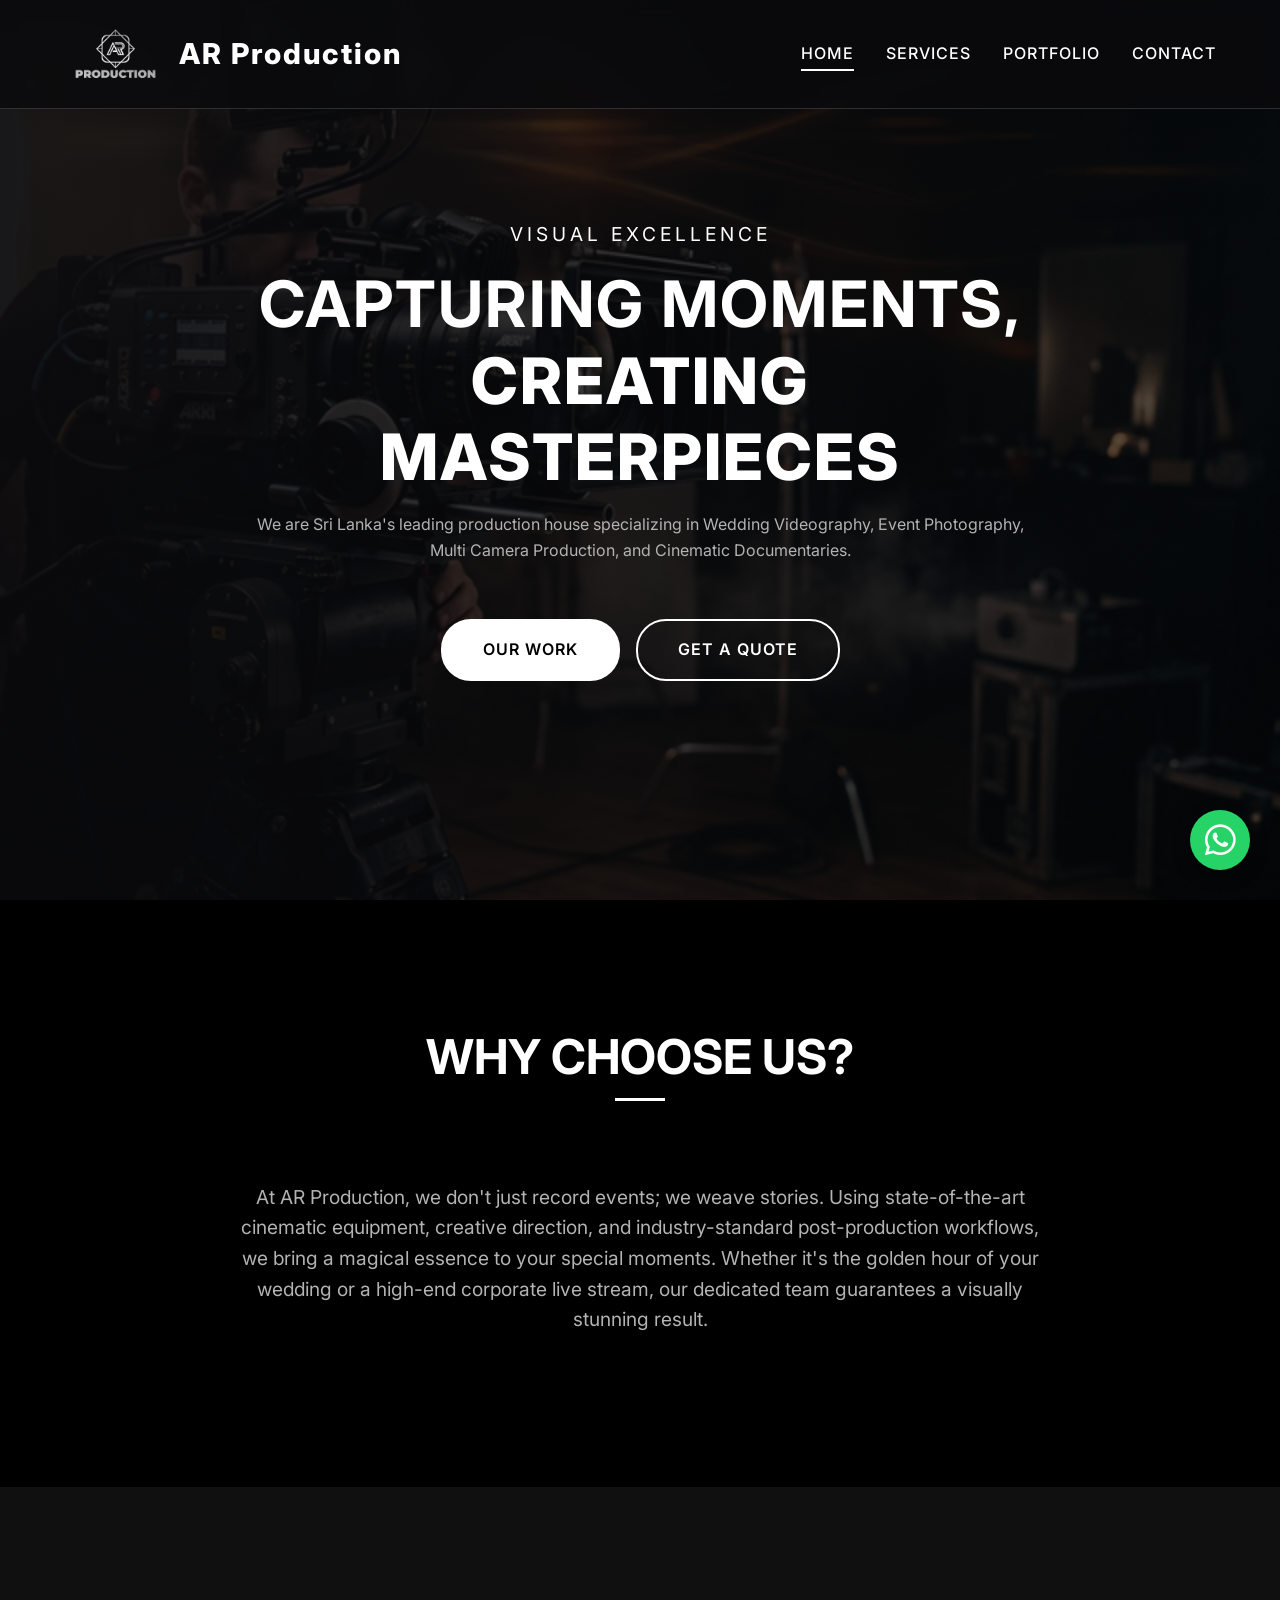
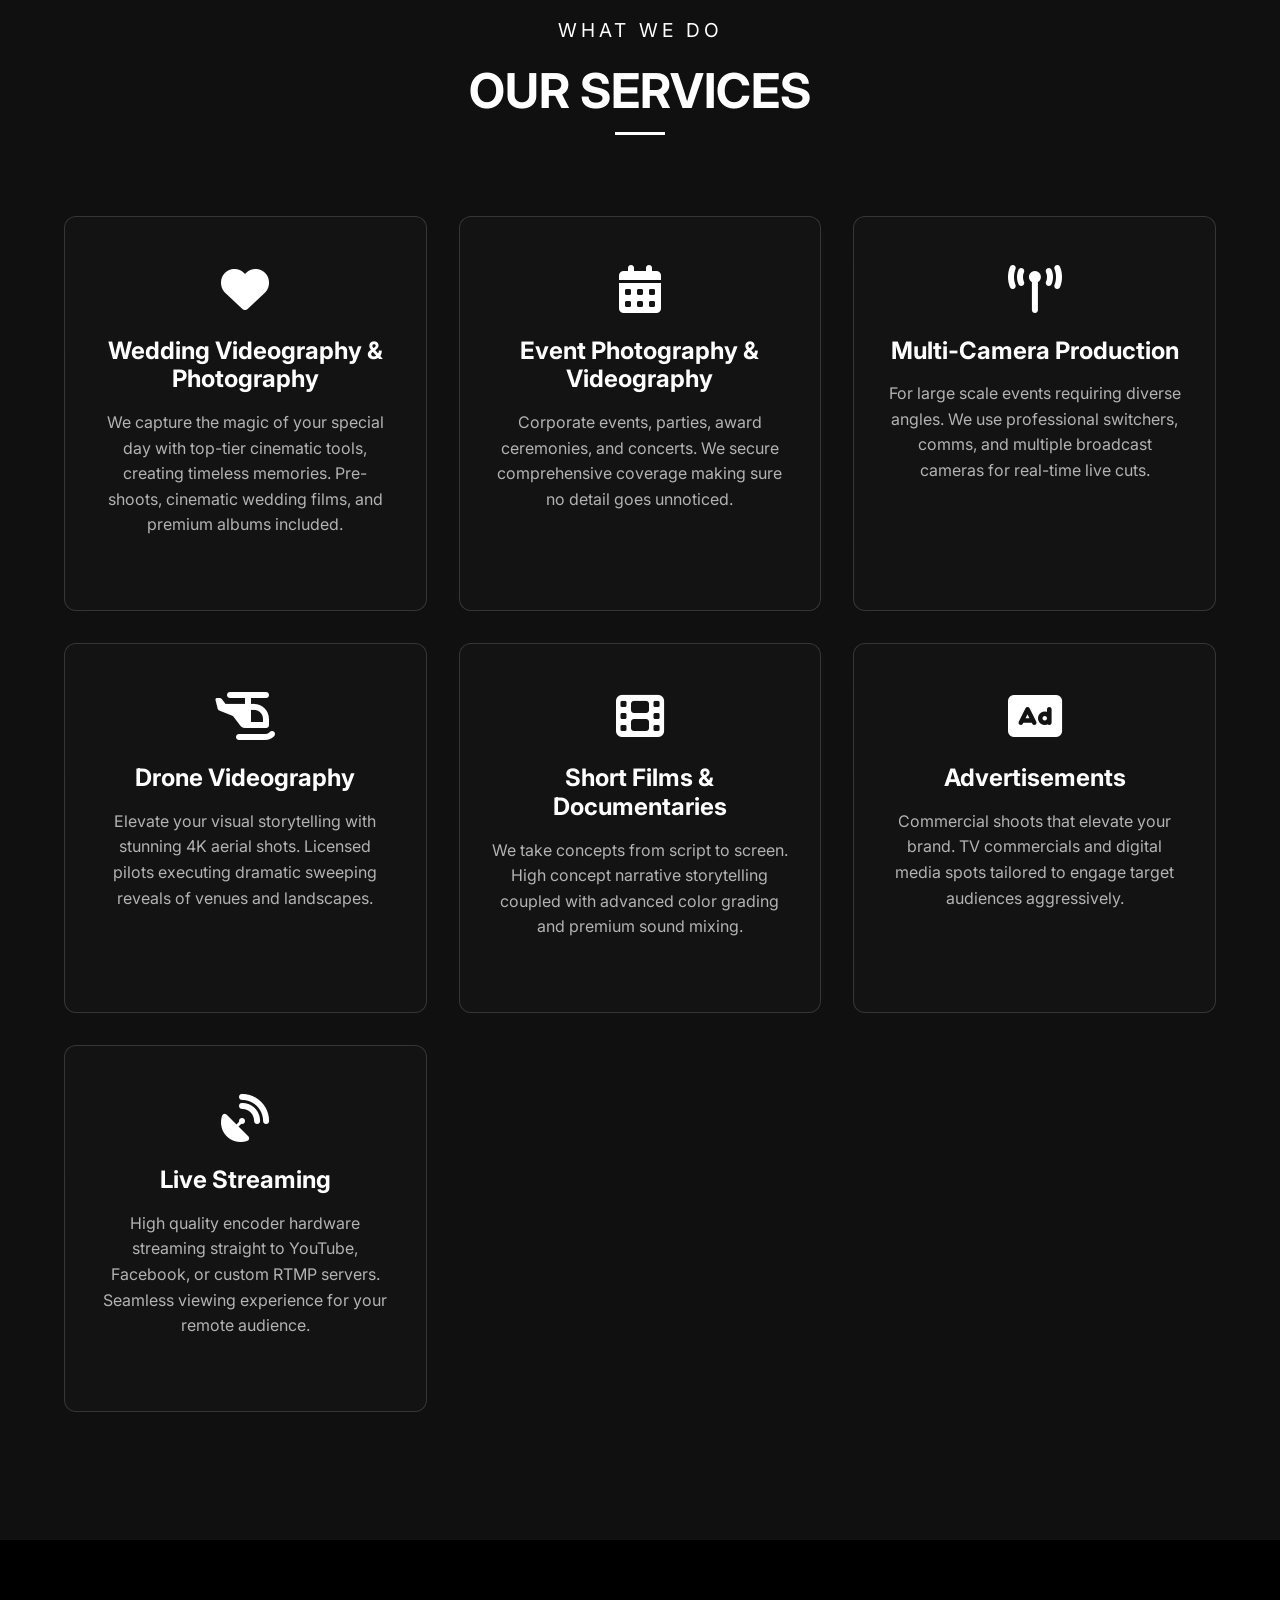
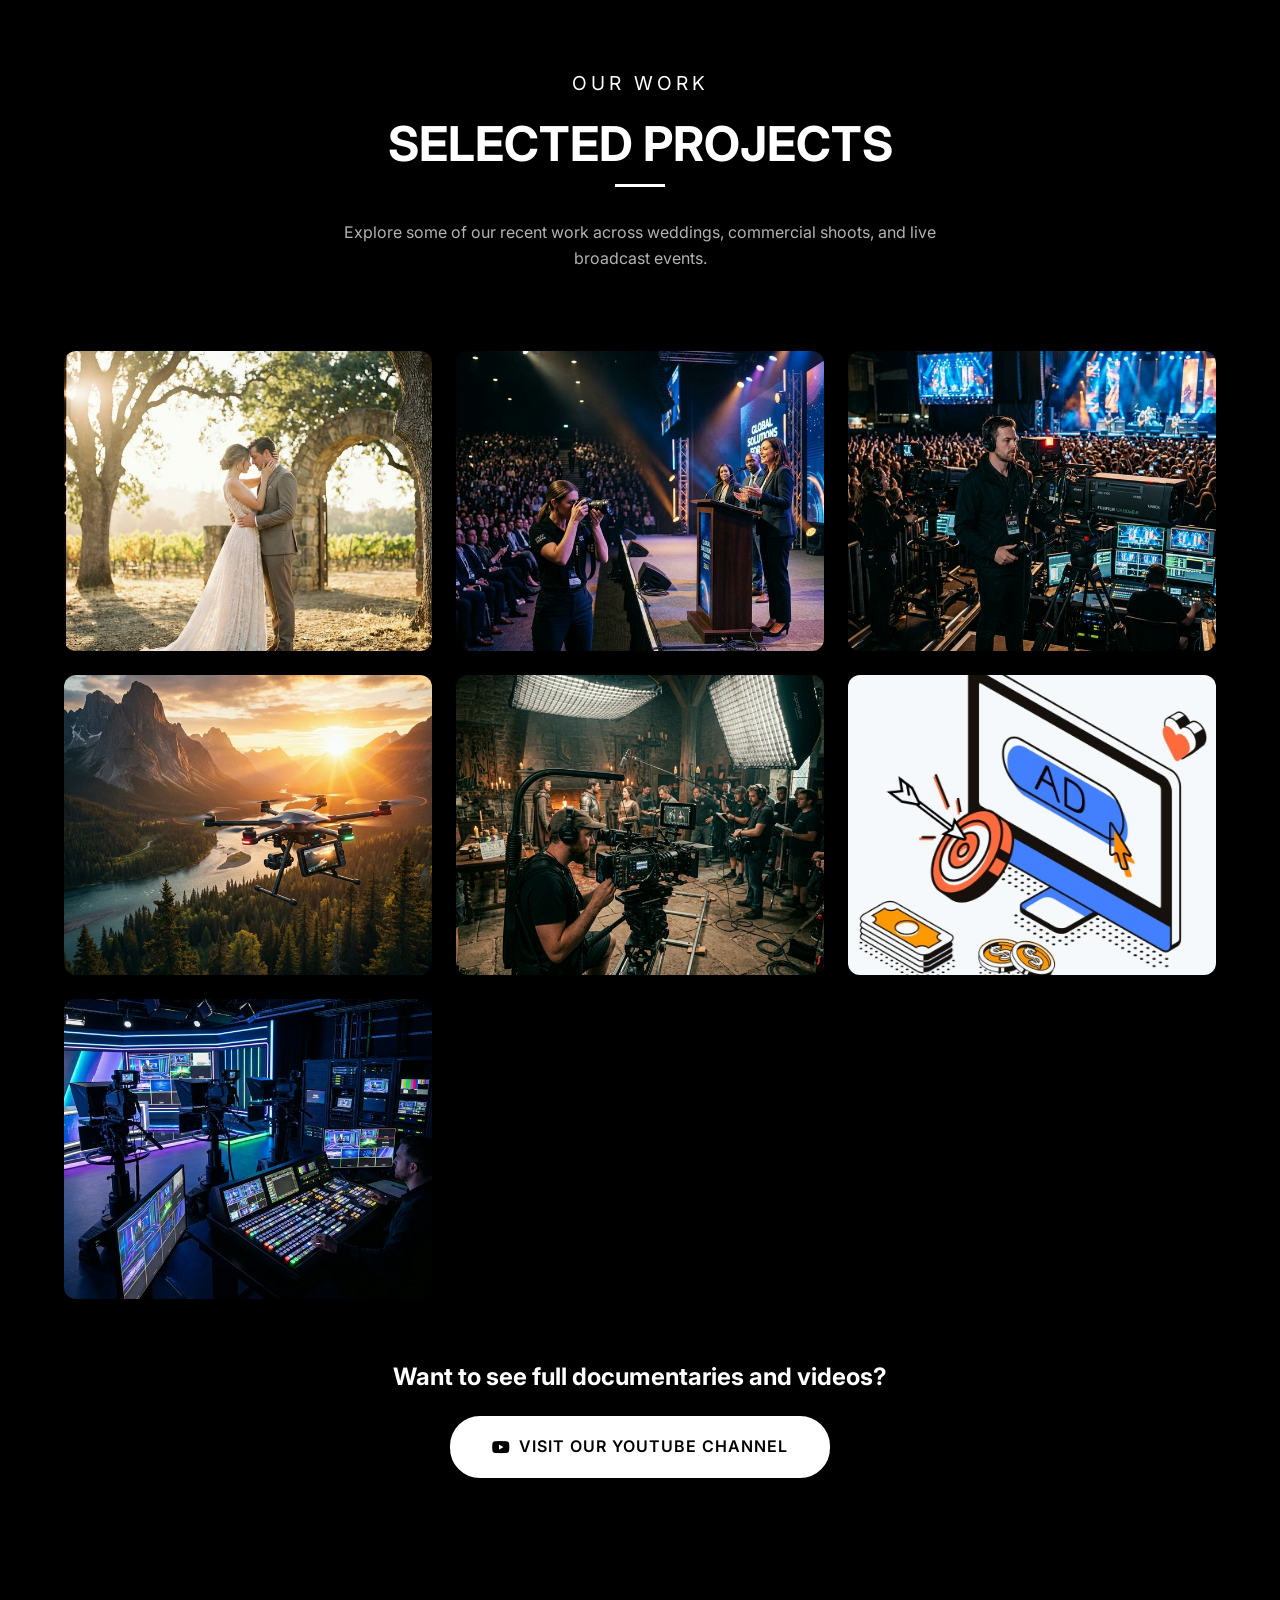
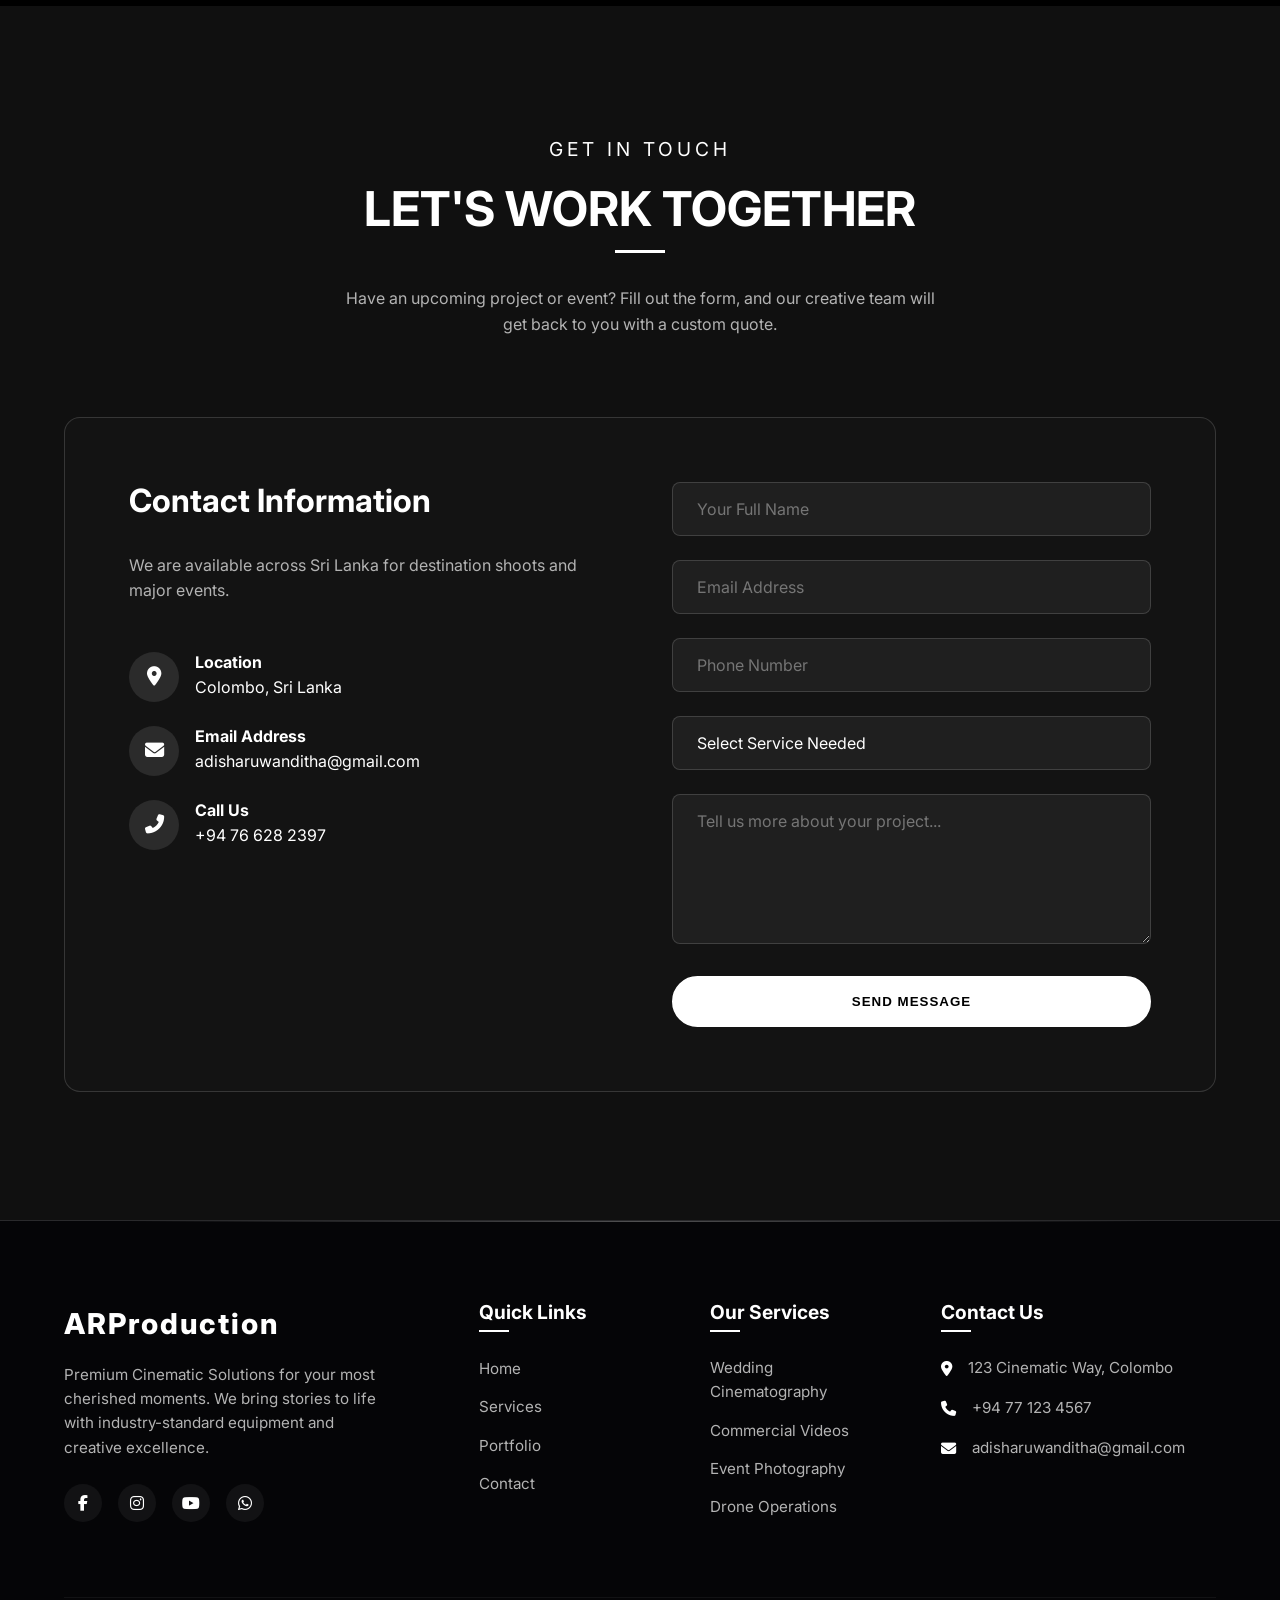
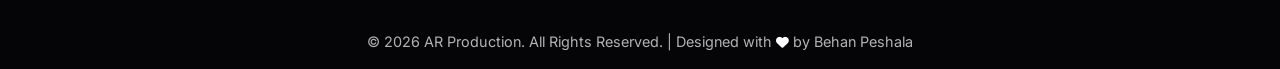
<file: index.html>
<!DOCTYPE html>
<html lang="en">

<head>
    <meta charset="UTF-8">
    <meta name="viewport" content="width=device-width, initial-scale=1.0">
    <meta name="description"
        content="AR Production - Premium Videography, Photography and Live Streaming Services for your Special Events.">
    <title>AR Production | Premium Cinematic Videography & Photography</title>
    <link href="https://fonts.googleapis.com/css2?family=Inter:wght@300;400;500;600;700;800&display=swap"
        rel="stylesheet">
    <link rel="stylesheet" href="https://cdnjs.cloudflare.com/ajax/libs/font-awesome/6.4.0/css/all.min.css">
    <link rel="stylesheet" href="./css/style.css">
</head>

<body>
    <!-- Preloader -->
    <div id="preloader">
        <div class="preloader-content">
            <h1 class="preloader-text"><span>AR</span>Production</h1>
        </div>
    </div>

    <!-- Navbar -->
    <nav class="navbar">
        <div class="logo-container">
            <img src="assets/images/logo.png" alt="AR Logo" class="nav-logo-img" onerror="this.style.display='none'">
            <div class="logo"><span>AR </span>Production</div>
        </div>
        <ul class="nav-links">
            <li><a href="#home">Home</a></li>
            <li><a href="#services">Services</a></li>
            <li><a href="#portfolio">Portfolio</a></li>
            <li><a href="#contact">Contact</a></li>
        </ul>
        <button class="hamburger" aria-label="Toggle menu">
            <i class="fas fa-bars"></i>
        </button>
    </nav>

    <!-- Hero Section -->
    <header id="home" class="hero">
        <img src="assets/images/hero_cinematic_new.png" alt="AR Production Cinematic Camera" class="hero-img">
        <div class="hero-overlay"></div>
        <div class="hero-content reveal">
            <span class="hero-subtitle">Visual Excellence</span>
            <h1>Capturing Moments,<br><span class="highlight">Creating Masterpieces</span></h1>
            <p>We are Sri Lanka's leading production house specializing in Wedding Videography, Event Photography, Multi
                Camera Production, and Cinematic Documentaries.</p>
            <div class="hero-btns" style="justify-content: center;">
                <a href="#portfolio" class="btn btn-primary">Our Work</a>
                <a href="#contact" class="btn">Get a Quote</a>
            </div>
        </div>
    </header>

    <!-- About Intro Section -->
    <section class="section">
        <div class="section-header reveal">
            <h2 class="section-title">Why Choose Us?</h2>
        </div>
        <div style="text-align: center; max-width: 800px; margin: 0 auto;" class="reveal">
            <p style="font-size: 1.2rem;">At AR Production, we don't just record events; we weave stories. Using
                state-of-the-art cinematic equipment, creative direction, and industry-standard post-production
                workflows, we bring a magical essence to your special moments. Whether it's the golden hour of your
                wedding or a high-end corporate live stream, our dedicated team guarantees a visually stunning result.
            </p>
        </div>
    </section>

    <!-- Services Section -->
    <section id="services" class="section" style="background: var(--card-bg);">
        <div class="section-header reveal">
            <span class="hero-subtitle">What we do</span>
            <h2 class="section-title">Our Services</h2>
        </div>
        <div class="services-grid">
            <div class="service-card reveal">
                <i class="fas fa-heart service-icon"></i>
                <h3>Wedding Videography & Photography</h3>
                <p>We capture the magic of your special day with top-tier cinematic tools, creating timeless memories.
                    Pre-shoots, cinematic wedding films, and premium albums included.</p>
            </div>
            <div class="service-card reveal">
                <i class="fas fa-calendar-alt service-icon"></i>
                <h3>Event Photography & Videography</h3>
                <p>Corporate events, parties, award ceremonies, and concerts. We secure comprehensive coverage making
                    sure no detail goes unnoticed.</p>
            </div>
            <div class="service-card reveal">
                <i class="fas fa-broadcast-tower service-icon"></i>
                <h3>Multi-Camera Production</h3>
                <p>For large scale events requiring diverse angles. We use professional switchers, comms, and multiple
                    broadcast cameras for real-time live cuts.</p>
            </div>
            <div class="service-card reveal">
                <i class="fas fa-helicopter service-icon"></i>
                <h3>Drone Videography</h3>
                <p>Elevate your visual storytelling with stunning 4K aerial shots. Licensed pilots executing dramatic
                    sweeping reveals of venues and landscapes.</p>
            </div>
            <div class="service-card reveal">
                <i class="fas fa-film service-icon"></i>
                <h3>Short Films & Documentaries</h3>
                <p>We take concepts from script to screen. High concept narrative storytelling coupled with advanced
                    color grading and premium sound mixing.</p>
            </div>
            <div class="service-card reveal">
                <i class="fas fa-ad service-icon"></i>
                <h3>Advertisements</h3>
                <p>Commercial shoots that elevate your brand. TV commercials and digital media spots tailored to engage
                    target audiences aggressively.</p>
            </div>
            <div class="service-card reveal">
                <i class="fas fa-satellite-dish service-icon"></i>
                <h3>Live Streaming</h3>
                <p>High quality encoder hardware streaming straight to YouTube, Facebook, or custom RTMP servers.
                    Seamless viewing experience for your remote audience.</p>
            </div>
        </div>
    </section>

    <!-- Portfolio Section -->
    <section id="portfolio" class="section">
        <div class="section-header reveal">
            <span class="hero-subtitle">Our Work</span>
            <h2 class="section-title">Selected Projects</h2>
            <p style="margin-top: 2rem; max-width: 600px; margin-left: auto; margin-right: auto;">
                Explore some of our recent work across weddings, commercial shoots, and live broadcast events.
            </p>
        </div>
        <div class="portfolio-grid" style="margin-top: 3rem;">
            <a href="gallery.html?category=wedding" class="portfolio-item reveal">
                <img src="assets/images/wedding_shoot_1771955101660.png" alt="Wedding Photography">
                <div class="portfolio-overlay">
                    <h3 style="margin-bottom: 0.5rem; color: #fff;">Wedding Photography & Videography</h3>
                    <p style="color: var(--primary-color); margin-bottom: 0;">#Wedding #Cinematic</p>
                </div>
            </a>
            <a href="gallery.html?category=event" class="portfolio-item reveal" style="transition-delay: 0.1s;">
                <img src="assets/images/event_photography_shot.png" alt="Event Coverage">
                <div class="portfolio-overlay">
                    <h3 style="margin-bottom: 0.5rem; color: #fff;">Event Photography & Videography</h3>
                    <p style="color: var(--primary-color); margin-bottom: 0;">#Events #Corporate</p>
                </div>
            </a>
            <a href="gallery.html?category=multicam" class="portfolio-item reveal" style="transition-delay: 0.2s;">
                <img src="assets/images/multicam_production_shot.png" alt="Multi-Camera">
                <div class="portfolio-overlay">
                    <h3 style="margin-bottom: 0.5rem; color: #fff;">Multi-Camera Production</h3>
                    <p style="color: var(--primary-color); margin-bottom: 0;">#MultiCam #Production</p>
                </div>
            </a>
            <a href="gallery.html?category=drone" class="portfolio-item reveal" style="transition-delay: 0.3s;">
                <img src="assets/images/drone_shot_1771955191859.png" alt="Drone Videography">
                <div class="portfolio-overlay">
                    <h3 style="margin-bottom: 0.5rem; color: #fff;">Drone Videography</h3>
                    <p style="color: var(--primary-color); margin-bottom: 0;">#Aerial #4K</p>
                </div>
            </a>
            <a href="gallery.html?category=shortfilm" class="portfolio-item reveal" style="transition-delay: 0.4s;">
                <img src="assets/images/short_film_shot.png" alt="Short Films">
                <div class="portfolio-overlay">
                    <h3 style="margin-bottom: 0.5rem; color: #fff;">Short Films & Documentaries</h3>
                    <p style="color: var(--primary-color); margin-bottom: 0;">#Filmmaking #Documentary</p>
                </div>
            </a>
            <a href="gallery.html?category=commercial" class="portfolio-item reveal" style="transition-delay: 0.5s;">
                <img src="assets/images/8.-Product-Advertising.jpg" alt="Advertisements">
                <div class="portfolio-overlay">
                    <h3 style="margin-bottom: 0.5rem; color: #fff;">Advertisements</h3>
                    <p style="color: var(--primary-color); margin-bottom: 0;">#Commercials #TVC</p>
                </div>
            </a>
            <a href="gallery.html?category=livestream" class="portfolio-item reveal" style="transition-delay: 0.6s;">
                <img src="assets/images/live_stream_1771955247027.png" alt="Live Streaming">
                <div class="portfolio-overlay">
                    <h3 style="margin-bottom: 0.5rem; color: #fff;">Live Streaming</h3>
                    <p style="color: var(--primary-color); margin-bottom: 0;">#LiveStream #Broadcast</p>
                </div>
            </a>
        </div>
        <div style="text-align: center; margin-top: 4rem;" class="reveal">
            <h3 style="margin-bottom: 1.5rem;">Want to see full documentaries and videos?</h3>
            <a href="https://www.youtube.com/@adisharuwanditha" target="_blank" class="btn btn-primary"
                style="display: inline-flex; align-items: center; gap: 0.5rem;">
                <i class="fab fa-youtube"></i> Visit Our YouTube Channel
            </a>
        </div>
    </section>

    <!-- Contact Section -->
    <section id="contact" class="section" style="background: var(--card-bg);">
        <div class="section-header reveal">
            <span class="hero-subtitle">Get in Touch</span>
            <h2 class="section-title">Let's Work Together</h2>
            <p style="margin-top: 2rem; max-width: 600px; margin-left: auto; margin-right: auto;">
                Have an upcoming project or event? Fill out the form, and our creative team will get back to you with a
                custom quote.
            </p>
        </div>
        <div class="contact-container reveal">
            <div class="contact-info">
                <h3 style="font-size: 2rem; color: var(--primary-color); text-align: left;">Contact Information</h3>
                <p style="text-align: left;">We are available across Sri Lanka for destination shoots and major events.
                </p>
                <div style="margin-top: 3rem;">
                    <div class="info-item">
                        <div class="info-icon"><i class="fas fa-map-marker-alt"></i></div>
                        <div style="text-align: left;">
                            <h4 style="margin-bottom: 0.2rem;">Location</h4>
                            <p style="margin-bottom: 0; color: #fff;">Colombo, Sri Lanka</p>
                        </div>
                    </div>
                    <div class="info-item">
                        <div class="info-icon"><i class="fas fa-envelope"></i></div>
                        <div style="text-align: left;">
                            <h4 style="margin-bottom: 0.2rem;">Email Address</h4>
                            <p style="margin-bottom: 0; color: #fff;">adisharuwanditha@gmail.com</p>
                        </div>
                    </div>
                    <div class="info-item">
                        <div class="info-icon"><i class="fas fa-phone-alt"></i></div>
                        <div style="text-align: left;">
                            <h4 style="margin-bottom: 0.2rem;">Call Us</h4>
                            <p style="margin-bottom: 0; color: #fff;">+94 76 628 2397</p>
                        </div>
                    </div>
                </div>
            </div>
            <div class="contact-form-wrapper">
                <form action="#" method="POST">
                    <div class="form-group">
                        <input type="text" class="form-control" placeholder="Your Full Name" required>
                    </div>
                    <div class="form-group">
                        <input type="email" class="form-control" placeholder="Email Address" required>
                    </div>
                    <div class="form-group">
                        <input type="text" class="form-control" placeholder="Phone Number" required>
                    </div>
                    <div class="form-group">
                        <select class="form-control" style="appearance: none;">
                            <option value="">Select Service Needed</option>
                            <option value="wedding">Wedding Videography/Photography</option>
                            <option value="event">Event Coverage</option>
                            <option value="multicam">Multi-Camera Production</option>
                            <option value="commercial">Commercial/Advertisement</option>
                            <option value="livestream">Live Streaming</option>
                            <option value="other">Other</option>
                        </select>
                    </div>
                    <div class="form-group">
                        <textarea class="form-control" placeholder="Tell us more about your project..."
                            required></textarea>
                    </div>
                    <button type="submit" class="btn btn-primary" style="width: 100%;">Send Message</button>
                </form>
            </div>
        </div>
    </section>

    <!-- Footer -->
    <footer class="site-footer">
        <div class="footer-container">
            <div class="footer-col brand-col">
                <div class="logo"><span>AR</span>Production</div>
                <p class="footer-desc">Premium Cinematic Solutions for your most cherished moments. We bring stories to
                    life with industry-standard equipment and creative excellence.</p>
                <div class="social-links">
                    <a href="#"><i class="fab fa-facebook-f"></i></a>
                    <a href="#"><i class="fab fa-instagram"></i></a>
                    <a href="#"><i class="fab fa-youtube"></i></a>
                    <a href="#"><i class="fab fa-whatsapp"></i></a>
                </div>
            </div>

            <div class="footer-col">
                <h4>Quick Links</h4>
                <ul class="footer-links">
                    <li><a href="#home">Home</a></li>
                    <li><a href="#services">Services</a></li>
                    <li><a href="#portfolio">Portfolio</a></li>
                    <li><a href="#contact">Contact</a></li>
                </ul>
            </div>

            <div class="footer-col">
                <h4>Our Services</h4>
                <ul class="footer-links">
                    <li><a href="#services">Wedding Cinematography</a></li>
                    <li><a href="#services">Commercial Videos</a></li>
                    <li><a href="#services">Event Photography</a></li>
                    <li><a href="#services">Drone Operations</a></li>
                </ul>
            </div>

            <div class="footer-col contact-col">
                <h4>Contact Us</h4>
                <ul class="footer-contact">
                    <li><i class="fas fa-map-marker-alt"></i> 123 Cinematic Way, Colombo</li>
                    <li><i class="fas fa-phone"></i> +94 77 123 4567</li>
                    <li><i class="fas fa-envelope"></i> adisharuwanditha@gmail.com</li>
                </ul>
            </div>
        </div>
        <div class="footer-bottom">
            <p>&copy; 2026 AR Production. All Rights Reserved. | Designed with <i class="fas fa-heart highlight"
                    style="font-size: 0.8rem;"></i> by Behan Peshala</p>
        </div>
    </footer>

    <!-- Floating WhatsApp -->
    <a href="https://wa.me/94766282397" target="_blank" class="floating-whatsapp" aria-label="Chat on WhatsApp">
        <i class="fab fa-whatsapp"></i>
    </a>

    <script src="./js/data.js"></script>
    <script src="./js/script.js"></script>
</body>

</html>
</file>
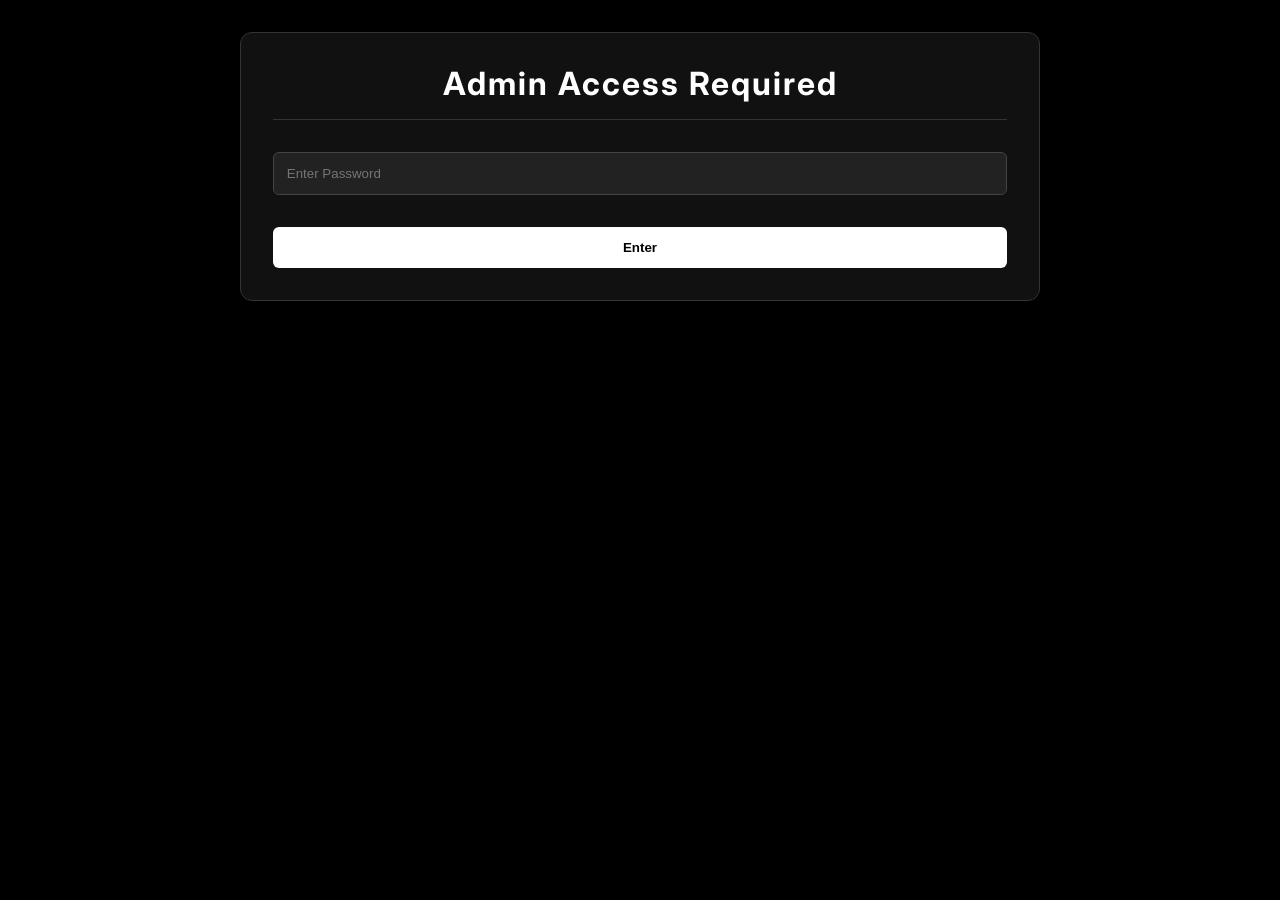
<file: admin.html>
<!DOCTYPE html>
<html lang="en">
<head>
    <meta charset="UTF-8">
    <meta name="viewport" content="width=device-width, initial-scale=1.0">
    <title>Admin Dashboard | AR Production</title>
    <link href="https://fonts.googleapis.com/css2?family=Inter:wght@400;600;800&display=swap" rel="stylesheet">
    <link rel="stylesheet" href="./css/style.css">
    <style>
        body { padding: 2rem; background: #000; color: #fff; }
        .dashboard-container { max-width: 800px; margin: 0 auto; background: #111; padding: 2rem; border-radius: 12px; border: 1px solid #333; }
        h1 { font-size: 2rem; text-align: center; margin-bottom: 2rem; border-bottom: 1px solid #333; padding-bottom: 1rem; }
        .form-group { margin-bottom: 1rem; }
        label { display: block; margin-bottom: 0.5rem; color: #ccc; }
        input, select { width: 100%; padding: 0.8rem; background: #222; border: 1px solid #444; color: #fff; border-radius: 6px; }
        .btn-add { background: var(--primary-color); color: #000; padding: 0.8rem 1.5rem; border: none; font-weight: 600; cursor: pointer; border-radius: 6px; width: 100%; margin-top: 1rem; }
        .preview-pane { margin-top: 2rem; border-top: 1px solid #333; padding-top: 2rem; }
        .video-item { display: flex; align-items: center; justify-content: space-between; background: #1a1a1a; padding: 1rem; margin-bottom: 1rem; border-radius: 6px; }
        .code-box { width: 100%; height: 200px; background: #0a0a0a; color: #0f0; padding: 1rem; border: 1px solid #333; font-family: monospace; border-radius: 6px; margin-top: 1rem; }
        .btn-delete { background: #ff4444; color: white; border: none; padding: 0.5rem 1rem; border-radius: 4px; cursor: pointer; }
    </style>
</head>
<body>

    <div class="dashboard-container" id="auth-panel" style="display: none;">
        <h1 style="text-transform: none;">Admin Access Required</h1>
        <input type="password" id="admin-pass" placeholder="Enter Password" style="margin-bottom: 1rem;">
        <button class="btn-add" onclick="login()">Enter</button>
    </div>

    <div class="dashboard-container" id="dashboard-panel" style="display: none;">
        <h1 style="text-transform: none;">Video Gallery Dashboard</h1>
        
        <div style="margin-bottom: 2rem; background: #1a1712; border: 1px solid #dda024; padding: 1rem; border-radius: 6px; color: #dda024;">
            <i class="fas fa-info-circle"></i> Instructions: Add your videos below. Once you are done, copy the generated code at the bottom and paste it into <strong>js/data.js</strong> to save changes to the website permanently.
        </div>

        <h3 style="margin-bottom: 1rem; color: var(--primary-color);">Add New Facebook Video</h3>
        <div class="form-group">
            <label>Video Title</label>
            <input type="text" id="v-title" placeholder="e.g. Roy & Emma Wedding">
        </div>
        <div class="form-group">
            <label>Category</label>
            <select id="v-category">
                <option value="wedding">Wedding Videography & Photography</option>
                <option value="event">Event Photography & Videography</option>
                <option value="multicam">Multi-Camera Production</option>
                <option value="drone">Drone Videography</option>
                <option value="shortfilm">Short Films & Documentaries</option>
                <option value="commercial">Advertisements</option>
                <option value="livestream">Live Streaming</option>
            </select>
        </div>
        <div class="form-group">
            <label>Facebook Video URL</label>
            <input type="text" id="v-url" placeholder="https://www.facebook.com/watch/?v=123...">
        </div>
        <div class="form-group">
            <label>Thumbnail Image File Name / URL</label>
            <input type="text" id="v-thumb" placeholder="assets/images/photo.png OR HTTP link">
        </div>
        <button class="btn-add" onclick="addVideo()">+ Add Video to List</button>

        <div class="preview-pane">
            <h3 style="margin-bottom: 1rem;">Current Videos List</h3>
            <div id="video-list"></div>
        </div>

        <div class="preview-pane">
            <h3 style="margin-bottom: 1rem; color: #0f0;">Step 2: Generate Code for data.js</h3>
            <p style="color: #aaa; margin-bottom: 1rem;">Copy everything below and completely replace the contents of <strong>js/data.js</strong> to apply your updates.</p>
            <textarea class="code-box" id="code-output" readonly></textarea>
        </div>
    </div>

    <script src="./js/data.js"></script>
    <script>
        // Very basic simple JS auth since it's local
        document.getElementById('auth-panel').style.display = 'block';

        function login() {
            if(document.getElementById('admin-pass').value === 'AR2026') {
                document.getElementById('auth-panel').style.display = 'none';
                document.getElementById('dashboard-panel').style.display = 'block';
                renderList();
            } else {
                alert('Incorrect password');
            }
        }

        let currentData = window.PORTFOLIO_VIDEOS || [];

        function renderList() {
            const list = document.getElementById('video-list');
            list.innerHTML = '';
            currentData.forEach((v, index) => {
                list.innerHTML += `
                    <div class="video-item">
                        <div>
                            <strong>${v.title}</strong> <span style="color:#aaa; font-size:0.8rem">(${v.category})</span><br>
                            <a href="${v.link}" target="_blank" style="color:var(--primary-color); font-size:0.9rem">${v.link.substring(0,30)}...</a>
                        </div>
                        <button class="btn-delete" onclick="removeVideo(${index})">Remove</button>
                    </div>
                `;
            });
            updateCodeBox();
        }

        function addVideo() {
            const title = document.getElementById('v-title').value;
            const link = document.getElementById('v-url').value;
            const thumb = document.getElementById('v-thumb').value;
            const category = document.getElementById('v-category').value;

            if(!title || !link || !thumb) return alert('Please fill all fields');

            currentData.unshift({
                id: Date.now().toString(),
                title,
                category,
                thumbnail: thumb,
                link
            });

            document.getElementById('v-title').value = '';
            document.getElementById('v-url').value = '';
            document.getElementById('v-thumb').value = '';
            renderList();
        }

        function removeVideo(index) {
            currentData.splice(index, 1);
            renderList();
        }

        function updateCodeBox() {
            const dataStr = JSON.stringify(currentData, null, 4);
            const code = `// This file acts as the database for the static website.\n// To use changes from the Admin Dashboard, copy the generated code from the dashboard and paste it to overwrite this file.\n\nwindow.PORTFOLIO_VIDEOS = ${dataStr};`;
            document.getElementById('code-output').value = code;
        }
    </script>
</body>
</html>
</file>
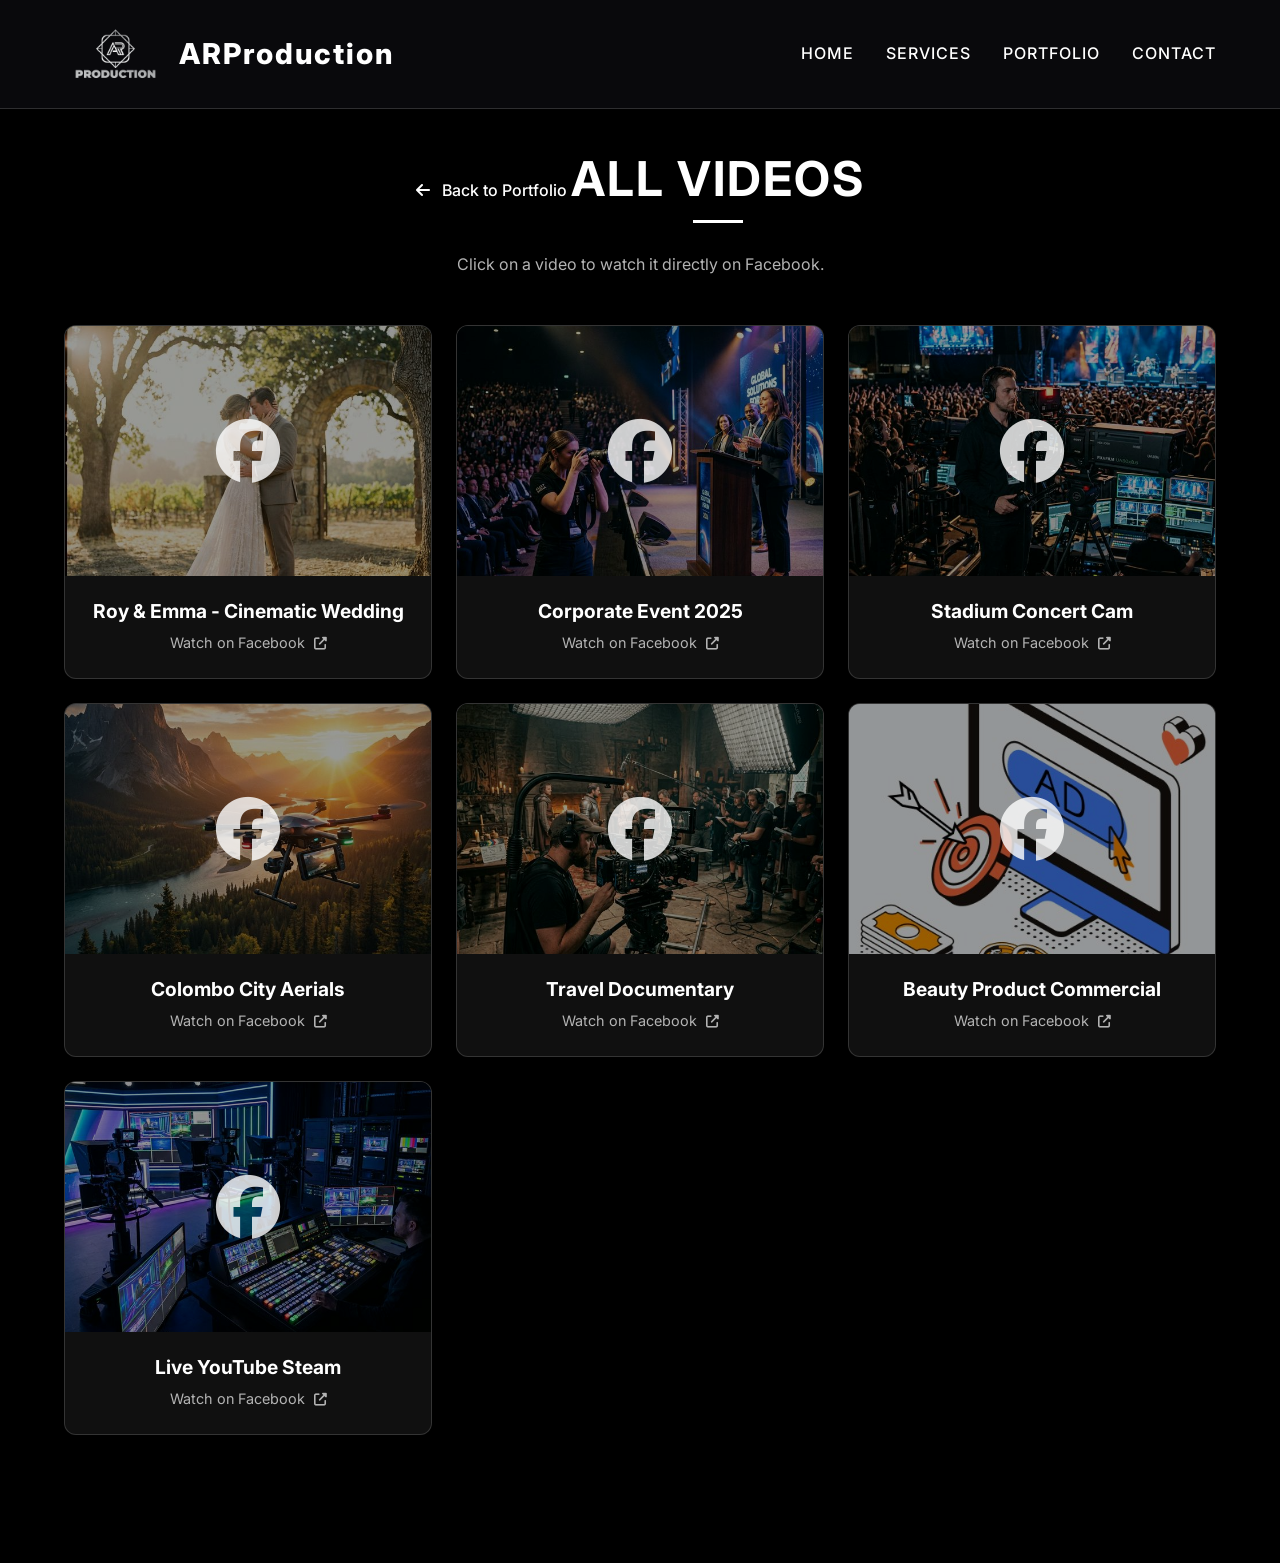
<file: gallery.html>
<!DOCTYPE html>
<html lang="en">

<head>
    <meta charset="UTF-8">
    <meta name="viewport" content="width=device-width, initial-scale=1.0">
    <title>Video Gallery | AR Production</title>
    <link href="https://fonts.googleapis.com/css2?family=Inter:wght@300;400;500;600;700;800&display=swap"
        rel="stylesheet">
    <link rel="stylesheet" href="https://cdnjs.cloudflare.com/ajax/libs/font-awesome/6.4.0/css/all.min.css">
    <link rel="stylesheet" href="./css/style.css">
    <style>
        .gallery-header {
            padding-top: 150px;
            text-align: center;
            margin-bottom: 3rem;
        }

        .video-card {
            display: block;
            position: relative;
            border-radius: 12px;
            overflow: hidden;
            background: var(--card-bg);
            transition: var(--transition);
            border: 1px solid var(--glass-border);
            text-decoration: none;
        }

        .video-card:hover {
            transform: translateY(-10px);
            border-color: var(--primary-color);
        }

        .video-thumb {
            width: 100%;
            height: 250px;
            object-fit: cover;
            display: block;
        }

        .play-overlay {
            position: absolute;
            top: 0;
            left: 0;
            width: 100%;
            height: 250px;
            background: rgba(0, 0, 0, 0.4);
            display: flex;
            align-items: center;
            justify-content: center;
            transition: var(--transition);
        }

        .play-overlay i {
            font-size: 4rem;
            color: rgba(255, 255, 255, 0.8);
            transition: var(--transition);
        }

        .video-card:hover .play-overlay {
            background: rgba(0, 0, 0, 0.2);
        }

        .video-card:hover .play-overlay i {
            color: var(--primary-color);
            transform: scale(1.1);
        }

        .video-info {
            padding: 1.5rem;
            text-align: center;
        }

        .video-info h3 {
            font-size: 1.2rem;
            color: var(--text-main);
            margin-bottom: 0.5rem;
        }

        .video-info p {
            color: var(--text-muted);
            font-size: 0.9rem;
            margin-bottom: 0;
        }

        .back-btn {
            display: inline-block;
            margin-bottom: 2rem;
            color: var(--text-main);
            text-decoration: none;
            font-weight: 500;
        }

        .back-btn i {
            margin-right: 0.5rem;
        }
        
        .back-btn:hover {
            color: var(--primary-color);
        }
    </style>
</head>

<body>

    <!-- Navbar -->
    <nav class="navbar" style="background: rgba(10, 10, 13, 0.98);">
        <div class="logo-container">
            <img src="assets/images/logo.png" alt="AR Logo" class="nav-logo-img" onerror="this.style.display='none'">
            <div class="logo"><span>AR</span>Production</div>
        </div>
        <ul class="nav-links">
            <li><a href="index.html#home">Home</a></li>
            <li><a href="index.html#services">Services</a></li>
            <li><a href="index.html#portfolio">Portfolio</a></li>
            <li><a href="index.html#contact">Contact</a></li>
        </ul>
    </nav>

    <div class="gallery-header reveal">
        <div class="container" style="max-width: 1200px; margin: 0 auto; padding: 0 5%;">
            <a href="index.html#portfolio" class="back-btn"><i class="fas fa-arrow-left"></i> Back to Portfolio</a>
            <h1 class="section-title" id="gallery-title">Gallery</h1>
            <p id="gallery-desc" style="margin-top: 1rem;">Click on a video to watch it directly on Facebook.</p>
        </div>
    </div>

    <section class="section" style="padding-top: 0;">
        <div id="video-container" class="portfolio-grid" style="max-width: 1200px; margin: 0 auto;">
            <!-- Videos will be populated here -->
        </div>
        <div id="no-videos" style="text-align: center; display: none; margin-top: 3rem;">
            <p>No videos uploaded for this category yet.</p>
        </div>
    </section>

    <script src="./js/data.js"></script>
    <script>
        document.addEventListener('DOMContentLoaded', () => {
            const urlParams = new URLSearchParams(window.location.search);
            const category = urlParams.get('category');
            
            const titles = {
                'wedding': 'Wedding Videography & Photography',
                'event': 'Event Photography & Videography',
                'multicam': 'Multi-Camera Production',
                'drone': 'Drone Videography',
                'shortfilm': 'Short Films & Documentaries',
                'commercial': 'Advertisements',
                'livestream': 'Live Streaming'
            };

            if(category && titles[category]) {
                document.getElementById('gallery-title').innerText = titles[category];
            } else {
                document.getElementById('gallery-title').innerText = 'All Videos';
            }

            const container = document.getElementById('video-container');
            const noVideos = document.getElementById('no-videos');
            
            // Get videos correctly from data.js
            let videos = window.PORTFOLIO_VIDEOS || [];
            
            // Filter by category if specified
            if (category) {
                videos = videos.filter(v => v.category === category);
            }

            if (videos.length === 0) {
                noVideos.style.display = 'block';
            } else {
                videos.forEach((video, index) => {
                    const card = document.createElement('a');
                    card.href = video.link;
                    card.target = "_blank";
                    card.className = "video-card reveal";
                    card.style.animationDelay = `${index * 0.1}s`;

                    card.innerHTML = `
                        <div style="position: relative;">
                            <img src="${video.thumbnail}" alt="${video.title}" class="video-thumb" onerror="this.src='assets/images/logo.png'">
                            <div class="play-overlay">
                                <i class="fab fa-facebook"></i>
                            </div>
                        </div>
                        <div class="video-info">
                            <h3>${video.title}</h3>
                            <p>Watch on Facebook <i class="fas fa-external-link-alt" style="font-size: 0.8rem; margin-left: 5px;"></i></p>
                        </div>
                    `;
                    container.appendChild(card);
                });
            }

            // Simple reveal animation
            setTimeout(() => {
                document.querySelectorAll('.reveal').forEach(el => el.classList.add('active'));
            }, 100);
        });
    </script>
</body>
</html>
</file>
<file: css/style.css>
:root {
    --primary-color: #ffffff;
    --secondary-color: #f2f2f2;
    --dark-bg: #000000;
    --card-bg: rgba(20, 20, 20, 0.8);
    --text-main: #ffffff;
    --text-muted: #b3b3b3;
    --glass-border: rgba(255, 255, 255, 0.15);
    --transition: all 0.3s cubic-bezier(0.25, 0.8, 0.25, 1);
}

* {
    margin: 0;
    padding: 0;
    box-sizing: border-box;
}

body {
    font-family: 'Inter', system-ui, -apple-system, sans-serif;
    background-color: var(--dark-bg);
    color: var(--text-main);
    line-height: 1.6;
    overflow-x: hidden;
    scroll-behavior: smooth;
}

/* Typography */
h1,
h2,
h3,
h4 {
    font-weight: 700;
    line-height: 1.2;
    margin-bottom: 1rem;
}

h1 {
    font-size: 4rem;
    text-transform: uppercase;
    letter-spacing: 2px;
}

h2 {
    font-size: 2.5rem;
    text-transform: uppercase;
    color: var(--primary-color);
}

h3 {
    font-size: 1.5rem;
}

p {
    color: var(--text-muted);
    margin-bottom: 1.5rem;
}

a {
    color: var(--text-main);
    text-decoration: none;
    transition: var(--transition);
}

.highlight {
    color: var(--primary-color);
    font-weight: 800;
}

/* Navbar */
.navbar {
    position: fixed;
    top: 0;
    width: 100%;
    padding: 1.5rem 5%;
    display: flex;
    justify-content: space-between;
    align-items: center;
    z-index: 1000;
    transition: var(--transition);
    backdrop-filter: blur(10px);
    -webkit-backdrop-filter: blur(10px);
    background: rgba(10, 10, 13, 0.8);
    border-bottom: 1px solid var(--glass-border);
}

.logo-container {
    display: flex;
    align-items: center;
    gap: 12px;
}

.nav-logo-img {
    height: 60px;
    width: auto;
    object-fit: contain;
}

.logo {
    font-size: 1.8rem;
    font-weight: 800;
    letter-spacing: 2px;
}

.logo span {
    color: var(--primary-color);
}

.nav-links {
    display: flex;
    gap: 2rem;
    list-style: none;
}

.nav-links a {
    font-size: 1rem;
    font-weight: 500;
    text-transform: uppercase;
    letter-spacing: 1px;
    position: relative;
    padding: 0.5rem 0;
}

.nav-links a::after {
    content: '';
    position: absolute;
    bottom: 0;
    left: 0;
    width: 0%;
    height: 2px;
    background: var(--primary-color);
    transition: var(--transition);
}

.nav-links a:hover::after,
.nav-links a.active::after {
    width: 100%;
}

.hamburger {
    display: none;
    cursor: pointer;
    background: none;
    border: none;
    color: var(--text-main);
    font-size: 1.5rem;
}

/* Button */
.btn {
    display: inline-block;
    padding: 1rem 2.5rem;
    background: transparent;
    border: 2px solid var(--primary-color);
    color: var(--primary-color);
    font-weight: 600;
    text-transform: uppercase;
    letter-spacing: 1px;
    border-radius: 30px;
    cursor: pointer;
    transition: var(--transition);
}

.btn:hover {
    background: var(--primary-color);
    color: var(--dark-bg);
    transform: translateY(-3px);
    box-shadow: 0 10px 20px rgba(255, 255, 255, 0.2);
}

.btn-primary {
    background: var(--primary-color);
    color: var(--dark-bg);
}

.btn-primary:hover {
    background: transparent;
    color: var(--primary-color);
}

/* Hero Section */
.hero {
    height: 100vh;
    display: flex;
    align-items: center;
    justify-content: center;
    position: relative;
    padding: 0 8%;
    text-align: center;
}

.hero-img {
    position: absolute;
    top: 0;
    left: 0;
    width: 100%;
    height: 100%;
    object-fit: cover;
    z-index: -2;
    filter: brightness(0.6);
}

.hero-overlay {
    position: absolute;
    top: 0;
    left: 0;
    width: 100%;
    height: 100%;
    background: linear-gradient(to right, rgba(10, 10, 13, 0.9) 0%, rgba(10, 10, 13, 0.4) 100%);
    z-index: -1;
}

.hero-content {
    max-width: 800px;
    text-align: center;
    width: 100%;
    z-index: 2;
    display: flex;
    flex-direction: column;
    align-items: center;
}

.hero-subtitle {
    font-size: 1.2rem;
    text-transform: uppercase;
    letter-spacing: 4px;
    color: var(--primary-color);
    margin-bottom: 1rem;
    display: block;
}

.hero-btns {
    display: flex;
    gap: 1rem;
    margin-top: 2rem;
}

/* Hero Animated Logo */
.hero-logo-container {
    position: absolute;
    right: 8%;
    top: 50%;
    transform: translateY(-50%) !important;
    /* Override reveal transform */
    width: 350px;
    height: 350px;
    z-index: 5;
    display: flex;
    justify-content: center;
    align-items: center;
}

.hero-animated-logo {
    width: 100%;
    max-height: 100%;
    object-fit: contain;
    animation: floatLogo 6s ease-in-out infinite, glowLogo 4s ease-in-out infinite;
    filter: drop-shadow(0 0 20px rgba(255, 255, 255, 0.3));
}

@keyframes floatLogo {
    0% {
        transform: translateY(0px);
    }

    50% {
        transform: translateY(-25px);
    }

    100% {
        transform: translateY(0px);
    }
}

@keyframes glowLogo {
    0% {
        filter: drop-shadow(0 0 15px rgba(255, 255, 255, 0.2));
    }

    50% {
        filter: drop-shadow(0 0 40px rgba(255, 255, 255, 0.6));
    }

    100% {
        filter: drop-shadow(0 0 15px rgba(255, 255, 255, 0.2));
    }
}

/* Section Common */
.section {
    padding: 8rem 5%;
}

.section-header {
    text-align: center;
    margin-bottom: 5rem;
}

.section-title {
    font-size: 3rem;
    position: relative;
    display: inline-block;
}

.section-title::after {
    content: '';
    position: absolute;
    bottom: -15px;
    left: 50%;
    transform: translateX(-50%);
    width: 50px;
    height: 3px;
    background: var(--primary-color);
}

/* Services Array */
.services-grid {
    display: grid;
    grid-template-columns: repeat(auto-fit, minmax(300px, 1fr));
    gap: 2rem;
}

.service-card {
    background: var(--card-bg);
    border: 1px solid var(--glass-border);
    border-radius: 12px;
    padding: 3rem 2rem;
    text-align: center;
    backdrop-filter: blur(10px);
    -webkit-backdrop-filter: blur(10px);
    transition: var(--transition);
    position: relative;
    overflow: hidden;
}

.service-card::before {
    content: '';
    position: absolute;
    top: 0;
    left: 0;
    width: 100%;
    height: 100%;
    background: linear-gradient(45deg, transparent, rgba(255, 255, 255, 0.05), transparent);
    transform: translateX(-100%);
    transition: transform 0.6s ease;
}

.service-card:hover {
    transform: translateY(-10px);
    border-color: rgba(255, 255, 255, 0.3);
    box-shadow: 0 20px 40px rgba(0, 0, 0, 0.5);
}

.service-card:hover::before {
    transform: translateX(100%);
}

.service-icon {
    font-size: 3rem;
    color: var(--primary-color);
    margin-bottom: 1.5rem;
}

/* Image Grid */
.portfolio-grid {
    display: grid;
    grid-template-columns: repeat(auto-fill, minmax(350px, 1fr));
    gap: 1.5rem;
}

.portfolio-item {
    position: relative;
    border-radius: 12px;
    overflow: hidden;
    height: 300px;
}

.portfolio-item img {
    width: 100%;
    height: 100%;
    object-fit: cover;
    transition: transform 0.6s ease;
}

.portfolio-overlay {
    position: absolute;
    inset: 0;
    background: linear-gradient(to top, rgba(10, 10, 13, 0.9), transparent);
    display: flex;
    flex-direction: column;
    justify-content: flex-end;
    padding: 2rem;
    opacity: 0;
    transition: var(--transition);
}

.portfolio-item:hover img {
    transform: scale(1.1);
}

.portfolio-item:hover .portfolio-overlay {
    opacity: 1;
}

/* Contact */
.contact-container {
    display: grid;
    grid-template-columns: 1fr 1fr;
    gap: 4rem;
    background: var(--card-bg);
    border: 1px solid var(--glass-border);
    border-radius: 16px;
    padding: 4rem;
}

.contact-info h3 {
    margin-bottom: 2rem;
}

.info-item {
    display: flex;
    align-items: center;
    gap: 1rem;
    margin-bottom: 1.5rem;
}

.info-icon {
    width: 50px;
    height: 50px;
    background: rgba(255, 255, 255, 0.1);
    color: var(--primary-color);
    border-radius: 50%;
    display: flex;
    align-items: center;
    justify-content: center;
    font-size: 1.2rem;
}

.form-group {
    margin-bottom: 1.5rem;
}

.form-control {
    width: 100%;
    padding: 1rem 1.5rem;
    background: rgba(255, 255, 255, 0.05);
    border: 1px solid var(--glass-border);
    border-radius: 8px;
    color: var(--text-main);
    font-family: inherit;
    font-size: 1rem;
    transition: var(--transition);
}

.form-control:focus {
    outline: none;
    border-color: var(--primary-color);
    background: rgba(255, 255, 255, 0.08);
}

textarea.form-control {
    height: 150px;
    resize: vertical;
}

/* Professional Footer */
.site-footer {
    background: #050507;
    padding: 5rem 5% 1rem;
    border-top: 1px solid var(--glass-border);
    position: relative;
    overflow: hidden;
}

.site-footer::before {
    content: '';
    position: absolute;
    top: 0;
    left: 50%;
    transform: translateX(-50%);
    width: 80%;
    height: 1px;
    background: linear-gradient(90deg, transparent, var(--primary-color), transparent);
    opacity: 0.3;
}

.footer-container {
    display: grid;
    grid-template-columns: 2fr 1fr 1fr 1.5fr;
    gap: 3rem;
    margin-bottom: 4rem;
}

.footer-col h4 {
    color: var(--text-main);
    font-size: 1.2rem;
    margin-bottom: 1.5rem;
    position: relative;
    padding-bottom: 0.5rem;
    display: inline-block;
}

.footer-col h4::after {
    content: '';
    position: absolute;
    bottom: 0;
    left: 0;
    width: 30px;
    height: 2px;
    background: var(--primary-color);
}

.brand-col .logo {
    margin-bottom: 1rem;
}

.footer-desc {
    color: var(--text-muted);
    font-size: 0.95rem;
    margin-bottom: 1.5rem;
    max-width: 90%;
}

.footer-links {
    list-style: none;
}

.footer-links li {
    margin-bottom: 0.8rem;
}

.footer-links a {
    color: var(--text-muted);
    font-size: 0.95rem;
    display: inline-block;
    transition: var(--transition);
}

.footer-links a:hover {
    color: var(--primary-color);
    transform: translateX(5px);
}

.footer-contact {
    list-style: none;
}

.footer-contact li {
    display: flex;
    align-items: flex-start;
    gap: 1rem;
    color: var(--text-muted);
    margin-bottom: 1rem;
    font-size: 0.95rem;
}

.footer-contact i {
    color: var(--primary-color);
    margin-top: 5px;
}

.social-links {
    display: flex;
    gap: 1rem;
    margin-top: 1rem;
}

.social-links a {
    width: 38px;
    height: 38px;
    border-radius: 50%;
    background: rgba(255, 255, 255, 0.05);
    display: flex;
    align-items: center;
    justify-content: center;
    color: var(--text-main);
    transition: var(--transition);
    border: 1px solid transparent;
}

.social-links a:hover {
    background: transparent;
    color: var(--primary-color);
    border-color: var(--primary-color);
    transform: translateY(-3px);
}

.footer-bottom {
    padding-top: 2rem;
    border-top: 1px solid rgba(255, 255, 255, 0.05);
    display: flex;
    flex-direction: column;
    align-items: center;
    gap: 1rem;
    text-align: center;
}

.footer-bottom p {
    color: var(--text-muted);
    font-size: 0.9rem;
    margin: 0;
}

@media (max-width: 992px) {
    .footer-container {
        grid-template-columns: 1fr 1fr;
        gap: 2rem;
    }
}

@media (max-width: 768px) {
    .footer-container {
        grid-template-columns: 1fr;
        gap: 2.5rem;
    }

    .site-footer {
        padding: 4rem 5% 1rem;
    }
}

/* Scroll Animation Elements */
.reveal {
    opacity: 0;
    transform: translateY(30px);
    transition: all 0.8s ease-out;
}

.reveal.active {
    opacity: 1;
    transform: translateY(0);
}

/* Preloader */
#preloader {
    position: fixed;
    top: 0;
    left: 0;
    width: 100%;
    height: 100%;
    background-color: var(--dark-bg);
    z-index: 9999;
    display: flex;
    justify-content: center;
    align-items: center;
    transition: opacity 0.8s ease;
}

#preloader.fade-out {
    opacity: 0;
    pointer-events: none;
}

.preloader-content {
    text-align: center;
    animation: pulsePreloader 1.5s infinite;
}

.preloader-text {
    font-size: 3rem;
    font-weight: 800;
    letter-spacing: 4px;
    color: var(--text-main);
    text-transform: uppercase;
}

.preloader-text span {
    color: var(--primary-color);
    border-right: 2px solid var(--primary-color);
    padding-right: 15px;
    margin-right: 15px;
}

@keyframes pulsePreloader {
    0%, 100% {
        opacity: 1;
        transform: scale(1);
    }
    50% {
        opacity: 0.7;
        transform: scale(1.05);
    }
}

/* Floating WhatsApp */
.floating-whatsapp {
    position: fixed;
    bottom: 30px;
    right: 30px;
    width: 60px;
    height: 60px;
    background-color: #25d366;
    color: white;
    border-radius: 50px;
    text-align: center;
    font-size: 35px;
    box-shadow: 0px 5px 15px rgba(0, 0, 0, 0.5);
    z-index: 1000;
    display: flex;
    align-items: center;
    justify-content: center;
    transition: var(--transition);
}

.floating-whatsapp:hover {
    transform: scale(1.1) rotate(10deg);
    background-color: #128c7e;
    color: white;
}

/* Lightbox */
#lightbox {
    position: fixed;
    z-index: 9999;
    top: 0;
    left: 0;
    width: 100%;
    height: 100%;
    background-color: rgba(0, 0, 0, 0.95);
    display: none;
    align-items: center;
    justify-content: center;
    backdrop-filter: blur(10px);
}

#lightbox.active {
    display: flex;
}

#lightbox img {
    max-width: 90%;
    max-height: 90%;
    border-radius: 8px;
    box-shadow: 0 20px 50px rgba(0, 0, 0, 0.8);
    animation: zoomIn 0.4s cubic-bezier(0.25, 0.8, 0.25, 1);
}

@keyframes zoomIn {
    from {
        transform: scale(0.95);
        opacity: 0;
    }

    to {
        transform: scale(1);
        opacity: 1;
    }
}

.lightbox-close {
    position: absolute;
    top: 30px;
    right: 40px;
    font-size: 2.5rem;
    color: rgba(255, 255, 255, 0.7);
    cursor: pointer;
    transition: var(--transition);
}

.lightbox-close:hover {
    color: var(--primary-color);
    transform: scale(1.1) rotate(90deg);
}

/* Responsive */
@media (max-width: 992px) {
    h1 {
        font-size: 3rem;
    }

    h2 {
        font-size: 2rem;
    }

    .contact-container {
        grid-template-columns: 1fr;
        padding: 2rem;
    }
}

@media (max-width: 768px) {
    h1 {
        font-size: 2.2rem;
    }

    .navbar {
        background: rgba(10, 10, 13, 0.98) !important;
        border-bottom: 1px solid var(--glass-border) !important;
        backdrop-filter: blur(10px) !important;
        -webkit-backdrop-filter: blur(10px) !important;
        padding: 0.8rem 5%;
        /* Reduced height padding */
    }

    .logo-container {
        display: flex;
        /* Bring back the logo */
    }

    .nav-logo-img {
        height: 30px;
        /* Make logo image smaller */
    }

    .logo {
        font-size: 1.2rem;
        /* Make text logo smaller */
    }

    .hamburger {
        display: block;
        margin-left: 0;
    }

    .nav-links {
        position: fixed;
        top: 0;
        right: -300px;
        width: 300px;
        height: 100vh;
        background: rgba(10, 10, 13, 0.98);
        border-left: 1px solid var(--glass-border);
        flex-direction: column;
        justify-content: flex-start;
        align-items: flex-start;
        padding-top: 100px;
        padding-left: 50px;
        transition: 0.5s ease;
        box-shadow: -5px 0 20px rgba(0, 0, 0, 0.5);
    }

    .nav-links.active {
        right: 0;
    }

    .nav-links li {
        margin-bottom: 2rem;
    }

    .hero-btns {
        flex-direction: column;
    }

    .hero {
        justify-content: center;
        text-align: center;
        padding: 0 5%;
        padding-top: 60px;
        /* Slight padding to avoid hitting the top edge completely */
    }

    .hero-content {
        display: flex;
        flex-direction: column;
        align-items: center;
        margin-top: 1rem;
        /* Space between logo and text */
    }

    .hero-logo-container {
        position: relative;
        right: auto;
        top: auto;
        transform: translateY(0) !important;
        width: 180px;
        /* Adjusted size for mobile screens */
        height: 180px;
        margin: 0 auto;
    }
}
</file>
